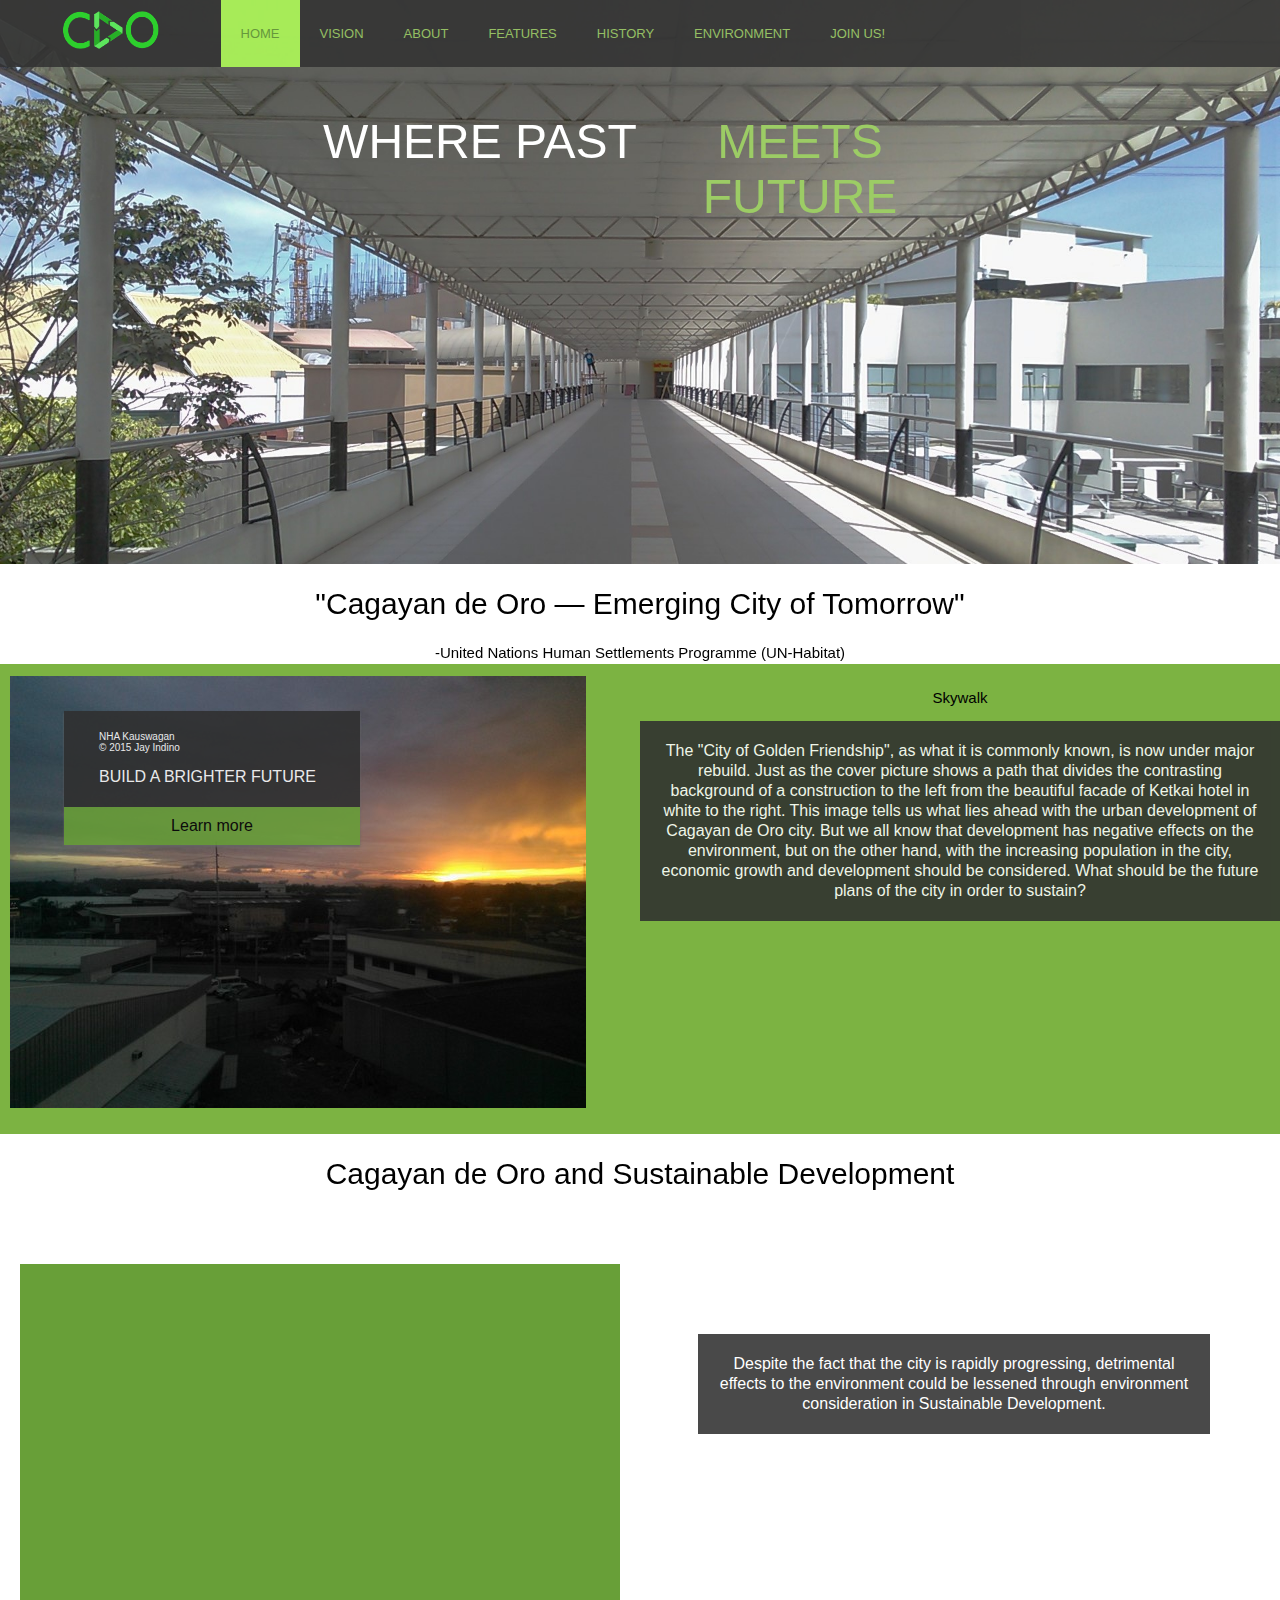
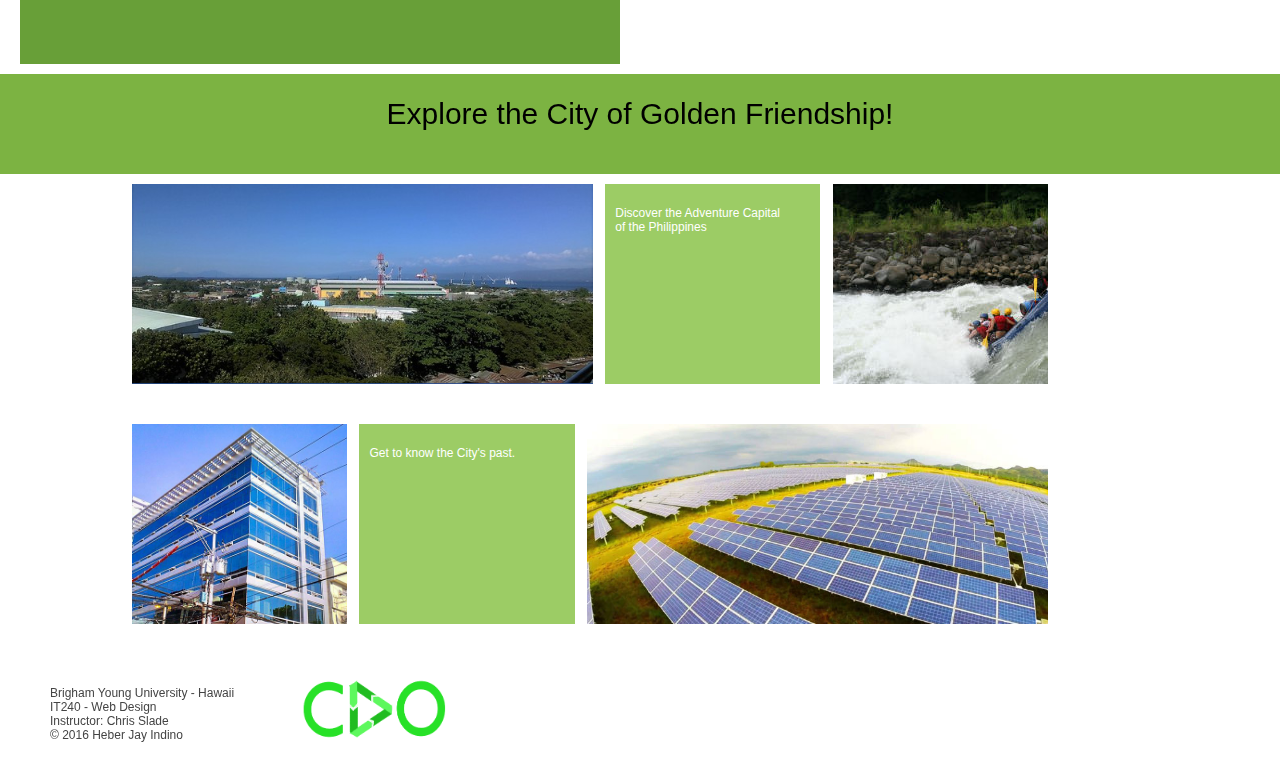
<file: index.html>
<!DOCTYPE html>
<html lang="en">
    <head>
        <title>CdO goes Green</title>
        <meta charset="utf-8">
        <link rel="stylesheet" href="style.css">
        <meta name="viewport" content="width=device-width, initial-scale=1.0">
    </head>
    <body>
        <div class="header-nav">   
            <ul>
                <li><img src="green-cdo.png" class="green-cdo" alt="logo"></li>
                <li><a class="nav-link1" href="index.html">Home</a></li>
                <li class="dropdown">
                <a href="vision.html" class="nav-link">Vision</a>
                    <div class="dropdown-content">
                      <a href="vision.html">Sustainability</a>
                      <a href="vision.html">Future Plans</a>
                    </div>
                </li>
                <li><a class="nav-link" href="about.html">About</a></li>
                <li><a class="nav-link" href="features.html">Features</a></li>
                <li class="dropdown">
                <a href="history.html" class="nav-link">History</a>
                    <div class="dropdown-content">
                      <a href="history.html">2011</a>
                      <a href="history.html">Recovery</a>
                    </div>
                </li>
                <li><a class="nav-link" href="environment.html">Environment</a></li>
                <li><a class="nav-link" href="registration_form.html">Join Us!</a></li>
            </ul>
        </div>
            <div id="path">
                <img src="path-future.jpg" alt="Ketkai" class="pathway">
            </div>
        <div class="ketkai">
            <div class="roll-in" id="box-animate-left">
                <div id="quote-left">
                    WHERE PAST
                </div>
            </div>
            <div class="roll-in" id="box-animate-right">
                <div id="quote-right">
                    MEETS FUTURE
                </div>
            </div>
        </div>
            
        <div class="cdo-accolade">
            <p class="section-header">"Cagayan de Oro — Emerging City of Tomorrow"</p>
            <p class="topic-style">-United Nations Human Settlements Programme (UN-Habitat)</p>
        </div>
        <div class="content-vision">
            <div class="sub-container">
                <img src="nha.jpg" class="content-picture" alt="NHA Kauswagan">
                <div id="info-box">
                    <h6>NHA Kauswagan</h6>
                    <h6>&copy; 2015 Jay Indino</h6>
                    <h4>Build a Brighter Future</h4>
                    <a href="vision.html">Learn more</a>
                        <div id="hidden-description">
                        <p>Dubbed as the City of Golden Friendship - Cagayan de Oro is now on the verge
                        of becoming a highly urbanized community. What should happen next?</p>
                        </div>
                </div>
            </div>
            <div class="sub-container-right">
                <p class="topic-style">Skywalk</p>
                <p class="paraform">The "City of Golden Friendship", as what it is commonly known,
                is now under major rebuild. Just as the cover picture shows a path that divides the contrasting background of
                a construction to the left from the beautiful facade of Ketkai hotel in white
                to the right. This image tells us what lies ahead with the urban development of Cagayan
                de Oro city. But we all know that development has negative effects on the environment, but
                on the other hand, with the increasing population in the city, economic growth and development
                should be considered. What should be the future plans of the city in order to sustain?</p>
            </div>
        </div>
        <div class="sustain">
            <p class="section-header">Cagayan de Oro and Sustainable Development</p>
            <div class="utube">
            <iframe class="primavera-city" width="600" height="400" src="https://www.youtube.com/embed/3WODX8fyRHA" frameborder="0" allowfullscreen></iframe>
            </div>
            <div class="para4">
            <p class="paraform">Despite the fact that the city is rapidly progressing,
            detrimental effects to the environment could be lessened
            through environment consideration in Sustainable Development.</p>
            <div class="transluscent">
            <p>Watch the Video</p>
            </div>
            </div>
        </div>
        <div class="explore">
            <p class="section-header">Explore the City of Golden Friendship!</p>
        </div>
        <div class="sustain">
            <div class="gallery">
                <div class="medium-cell1">
                    <a href="vision.html">
                        <div class="hover">
                        </div>
                    </a>
                </div>
                <div class="small-cell1">
                    <a class="cell-link" href="environment.html">
                        <p>Discover the Adventure Capital <br> of the Philippines</p>
                    </a>
                </div>
                <div class="small-cell2">
                </div>
            </div>
            <div class="gallery">
                <div class="small-cell3">
                    <a href="features.html">
                        <div class="hover">
                        </div>
                    </a>
                </div>
                <div class="small-cell4">
                    <a class="cell-link" href="history.html">
                        <p>Get to know the City's past.</p>
                    </a>
                </div>
                <div class="medium-cell2">
                    <a href="features.html">
                        <div class="hover">
                        </div>
                    </a>
                </div>
            </div>
        </div>
        <footer>
            <div class="footer">
                <p>
                Brigham Young University - Hawaii <br>
                IT240 - Web Design <br>
                Instructor: Chris Slade <br>
                &copy; 2016 Heber Jay Indino <br>
                </p>
            </div>
            <div class="footer">
            <img src="green-cdo.png" class="green-cdo1" alt="logo">
            </div>
        </footer>
    </body>
</html>
</file>
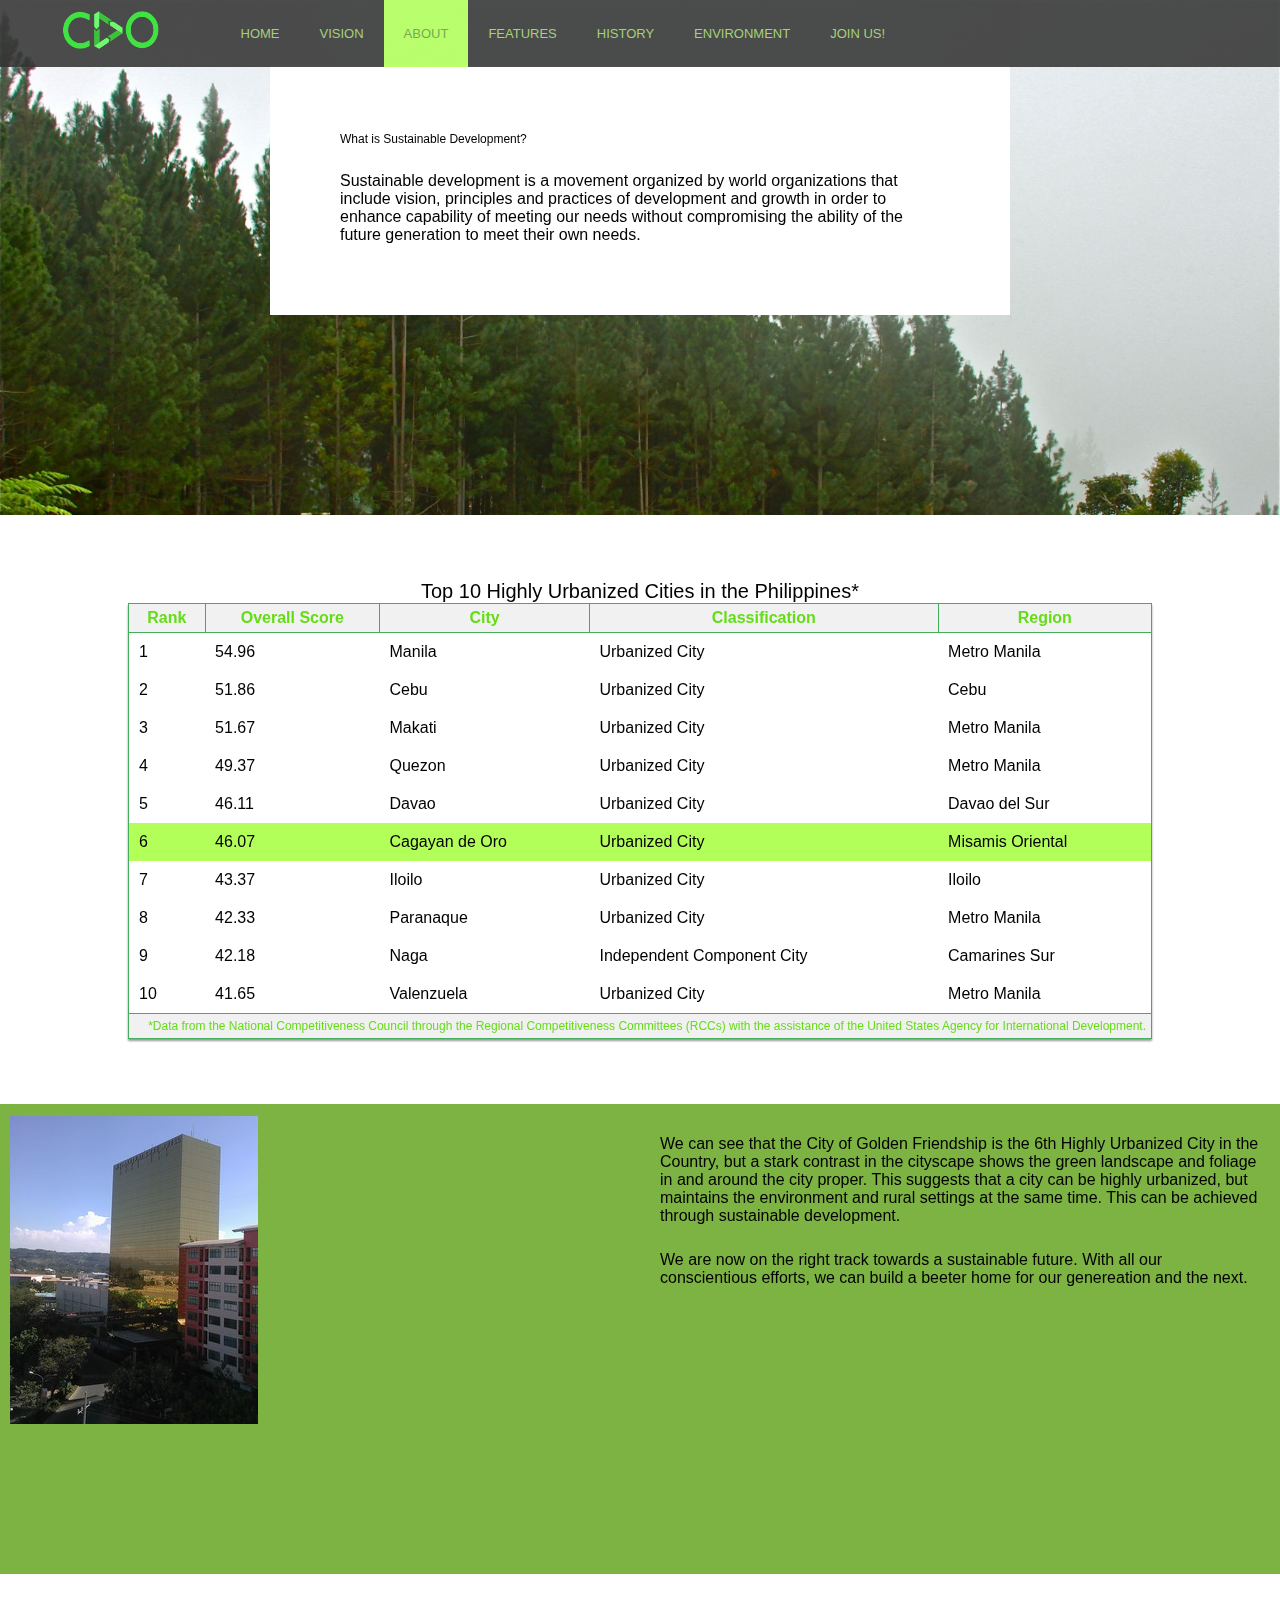
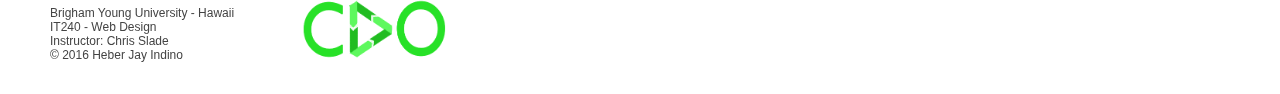
<file: about.html>
<!DOCTYPE html>
<html lang="en">
    <head>
        <title>CdO goes Green</title>
        <meta charset="utf-8">
        <link rel="stylesheet" href="style.css">
    </head>
    <body>
        <div class="header-nav">   
            <ul>
                <li><img src="green-cdo.png" class="green-cdo" alt="logo"></li>
                <li><a class="nav-link" href="index.html">Home</a></li>
                <li class="dropdown">
                <a href="vision.html" class="nav-link">Vision</a>
                    <div class="dropdown-content">
                      <a href="vision.html">Sustainability</a>
                      <a href="vision.html">Future Plans</a>
                    </div>
                </li>
                <li><a class="nav-link1" href="about.html">About</a></li>
                <li><a class="nav-link" href="features.html">Features</a></li>
                <li class="dropdown">
                <a href="history.html" class="nav-link">History</a>
                    <div class="dropdown-content">
                      <a href="history.html">2011</a>
                      <a href="history.html">Recovery</a>
                    </div>
                </li>
                <li><a class="nav-link" href="environment.html">Environment</a></li>
                <li><a class="nav-link" href="registration_form.html">Join Us!</a></li>
            </ul>
        </div>
        <div id="path">
                <img src="dahilayan.jpg" alt="Dahilayan" class="pathway">
        </div>
        <div class="body-paragraph">
            <p class="topic-head">What is Sustainable Development?</p>
            <p class="topic-body">Sustainable development is a movement organized by world organizations that
            include vision, principles and practices of development and growth in order to
            enhance capability of meeting our needs without compromising the ability
            of the future generation to meet their own needs.</p>
        </div>
        <div class="table">
            <table class="election">
                <caption>Top 10 Highly Urbanized Cities in the Philippines*</caption>
                <thead>
                    <tr>
                        <th id="name">Rank</th>
                        <th id="position">Overall Score</th>
                        <th id="party">City</th>
                        <th id="vote">Classification</th>
                        <th id="percent">Region</th>
                    </tr>
                </thead>
                <tbody>
                    <tr>
                        <td headers="name">1</td>
                        <td headers="position">54.96</td>
                        <td headers="party">Manila</td>
                        <td headers="vote">Urbanized City</td>
                        <td headers="percent">Metro Manila</td>
                    </tr>
                    <tr>
                        <td headers="name">2</td>
                        <td headers="position">51.86</td>
                        <td headers="party">Cebu</td>
                        <td headers="vote">Urbanized City</td>
                        <td headers="percent">Cebu</td>
                    </tr>
                    <tr>
                        <td headers="name">3</td>
                        <td headers="position">51.67</td>
                        <td headers="party">Makati</td>
                        <td headers="vote">Urbanized City</td>
                        <td headers="percent">Metro Manila</td>
                    </tr>
                    <tr>
                        <td headers="name">4</td>
                        <td headers="position">49.37</td>
                        <td headers="party">Quezon</td>
                        <td headers="vote">Urbanized City</td>
                        <td headers="percent">Metro Manila</td>
                    </tr>
                    <tr>
                        <td headers="name">5</td>
                        <td headers="position">46.11</td>
                        <td headers="party">Davao</td>
                        <td headers="vote">Urbanized City</td>
                        <td headers="percent">Davao del Sur</td>
                    </tr>
                    <tr>
                        <td headers="name">6</td>
                        <td headers="position">46.07</td>
                        <td headers="party">Cagayan de Oro</td>
                        <td headers="vote">Urbanized City</td>
                        <td headers="percent">Misamis Oriental</td>
                    </tr>
                    <tr>
                        <td headers="name">7</td>
                        <td headers="position">43.37</td>
                        <td headers="party">Iloilo</td>
                        <td headers="vote">Urbanized City</td>
                        <td headers="percent">Iloilo</td>
                    </tr>
                    <tr>
                        <td headers="name">8</td>
                        <td headers="position">42.33</td>
                        <td headers="party">Paranaque</td>
                        <td headers="vote">Urbanized City</td>
                        <td headers="percent">Metro Manila</td>
                    </tr>
                    <tr>
                        <td headers="name">9</td>
                        <td headers="position">42.18</td>
                        <td headers="party">Naga</td>
                        <td headers="vote">Independent Component City</td>
                        <td headers="percent">Camarines Sur</td>
                    </tr>
                    <tr>
                        <td headers="name">10</td>
                        <td headers="position">41.65</td>
                        <td headers="party">Valenzuela</td>
                        <td headers="vote">Urbanized City</td>
                        <td headers="percent">Metro Manila</td>
                    </tr>
                </tbody>
                <tfoot>
                    <tr>
                        <th colspan="5" id="total">*Data from the National
                        Competitiveness Council through the Regional Competitiveness
                        Committees (RCCs) with the assistance of the United States
                        Agency for International Development.</th>
                    </tr>
                </tfoot>
            </table>
        </div>
        <div class="content-vision">
            <div class="sub-container-right">
            <p class="topic-body">We can see that the City of Golden Friendship is the 6th Highly Urbanized City
            in the Country, but a stark contrast in the cityscape shows the green
            landscape and foliage in and around the city proper. This suggests that a city can
            be highly urbanized, but maintains the environment and rural settings at the same time. This can be
            achieved through sustainable development.</p>
            <p class="topic-body">We are now on the right track towards a sustainable future.
            With all our conscientious efforts, we can build a beeter home for our genereation and the next.</p>
            </div>
            <div class="sub-container">
            <img src="hotel.jpg" alt="Limketkai Luxe Hotel" class="content-picture">
            </div>
        </div>
        
        <footer>
            <div class="footer">
                <p>
                Brigham Young University - Hawaii <br>
                IT240 - Web Design <br>
                Instructor: Chris Slade <br>
                &copy; 2016 Heber Jay Indino <br>
                </p>
            </div>
            <div class="footer">
            <img src="green-cdo.png" class="green-cdo1" alt="logo">
            </div>
        </footer>
    </body>
</html>
</file>
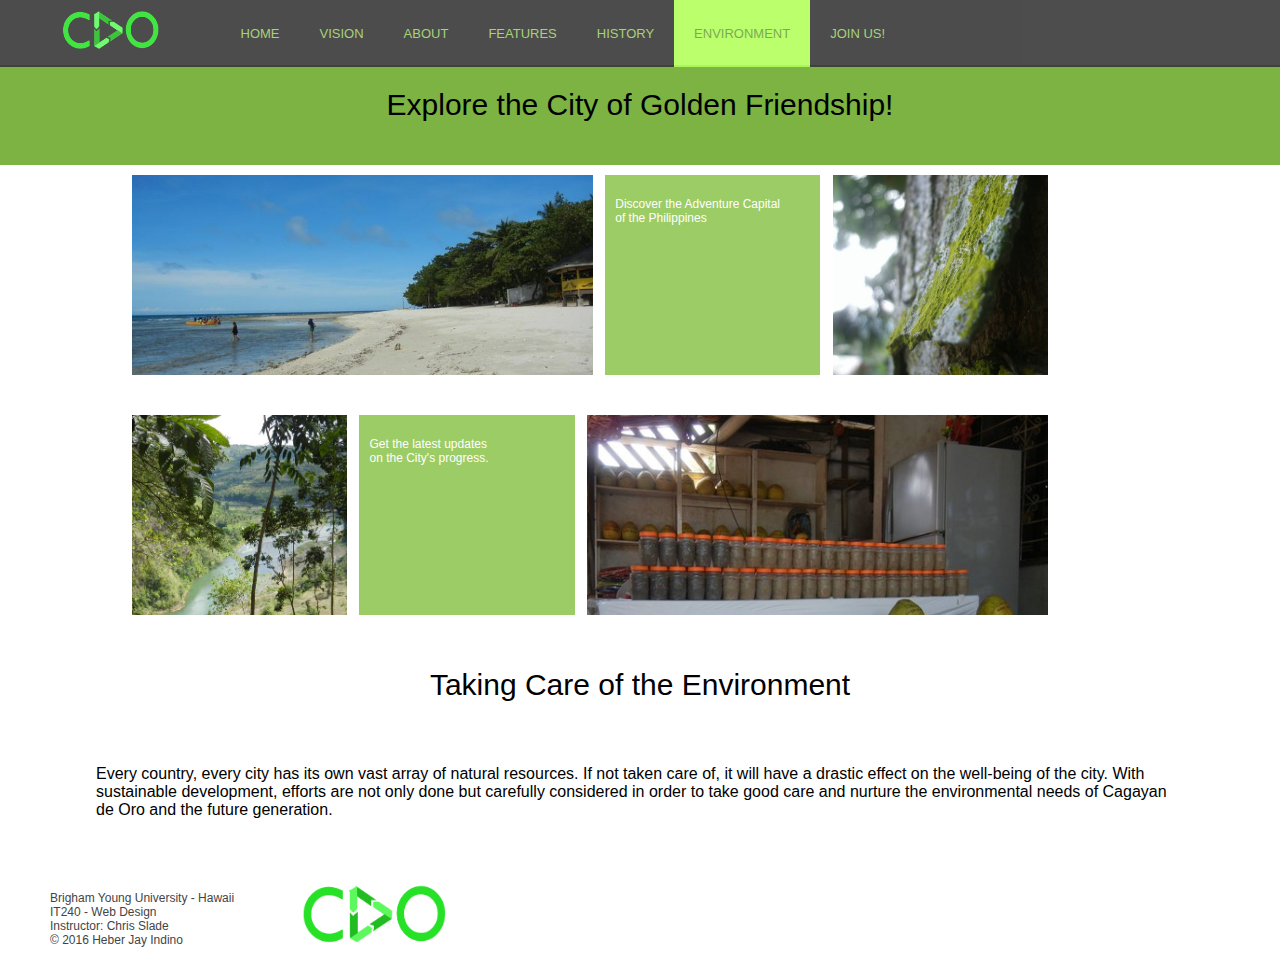
<file: environment.html>
<!DOCTYPE html>
<html lang="en">
    <head>
        <title>CdO goes Green</title>
        <meta charset="utf-8">
        <link rel="stylesheet" href="style.css">
    </head>
    <body>
        <div class="header-nav">   
            <ul>
                <li><img src="green-cdo.png" class="green-cdo" alt="logo"></li>
                <li><a class="nav-link" href="index.html">Home</a></li>
                <li class="dropdown">
                <a href="vision.html" class="nav-link">Vision</a>
                    <div class="dropdown-content">
                      <a href="vision.html">Sustainability</a>
                      <a href="vision.html">Future Plans</a>
                    </div>
                </li>
                <li><a class="nav-link" href="about.html">About</a></li>
                <li><a class="nav-link" href="features.html">Features</a></li>
                <li class="dropdown">
                <a href="history.html" class="nav-link">History</a>
                    <div class="dropdown-content">
                      <a href="history.html">2011</a>
                      <a href="history.html">Recovery</a>
                    </div>
                </li>
                <li><a class="nav-link1" href="environment.html">Environment</a></li>
                <li><a class="nav-link" href="registration_form.html">Join Us!</a></li>
            </ul>
        </div>
        <div class="explore1">
            <p class="section-header">Explore the City of Golden Friendship!</p>
        </div>
        <div class="gallery">
            <div class="medium-cell3"></div>
            <div class="small-cell1">
                <a class="cell-link" href="http://itsmorefuninthephilippines.com/cagayan-de-oro/">
                    <p>Discover the Adventure Capital <br> of the Philippines</p>
                </a>
            </div>
            <div class="small-cell5">
                <a class="cell-link" href="http://www.cdopedia.com/cdo-places/new-discover-water-falls-cagayan-de-oro-sinulom-falls">
                    <div class="hover">
                    </div>
                </a>
            </div>
        </div>
        <div class="gallery">
            <div class="small-cell6"></div>
            <div class="small-cell4">
                <a class="cell-link" href="http://www.cdodev.com/category/construction/">
                    <p>Get the latest updates <br> on the City's progress.</p>
                </a>
            </div>
            <div class="medium-cell4"></div>
        </div>
        <div class="sustain">
            <p class="section-header">Taking Care of the Environment</p>
            <p class="sentence">
                Every country, every city has its own vast array of natural resources. If not taken
                care of, it will have a drastic effect on the well-being of the city. With sustainable
                development, efforts are not only done but carefully considered in order to take good care and
                nurture the environmental needs of Cagayan de Oro and the future generation.
            </p>
        </div>
        <footer>
            <div class="footer">
                <p>
                Brigham Young University - Hawaii <br>
                IT240 - Web Design <br>
                Instructor: Chris Slade <br>
                &copy; 2016 Heber Jay Indino <br>
                </p>
            </div>
            <div class="footer">
            <img src="green-cdo.png" class="green-cdo1" alt="logo">
            </div>
        </footer>
    </body>
</html>
</file>
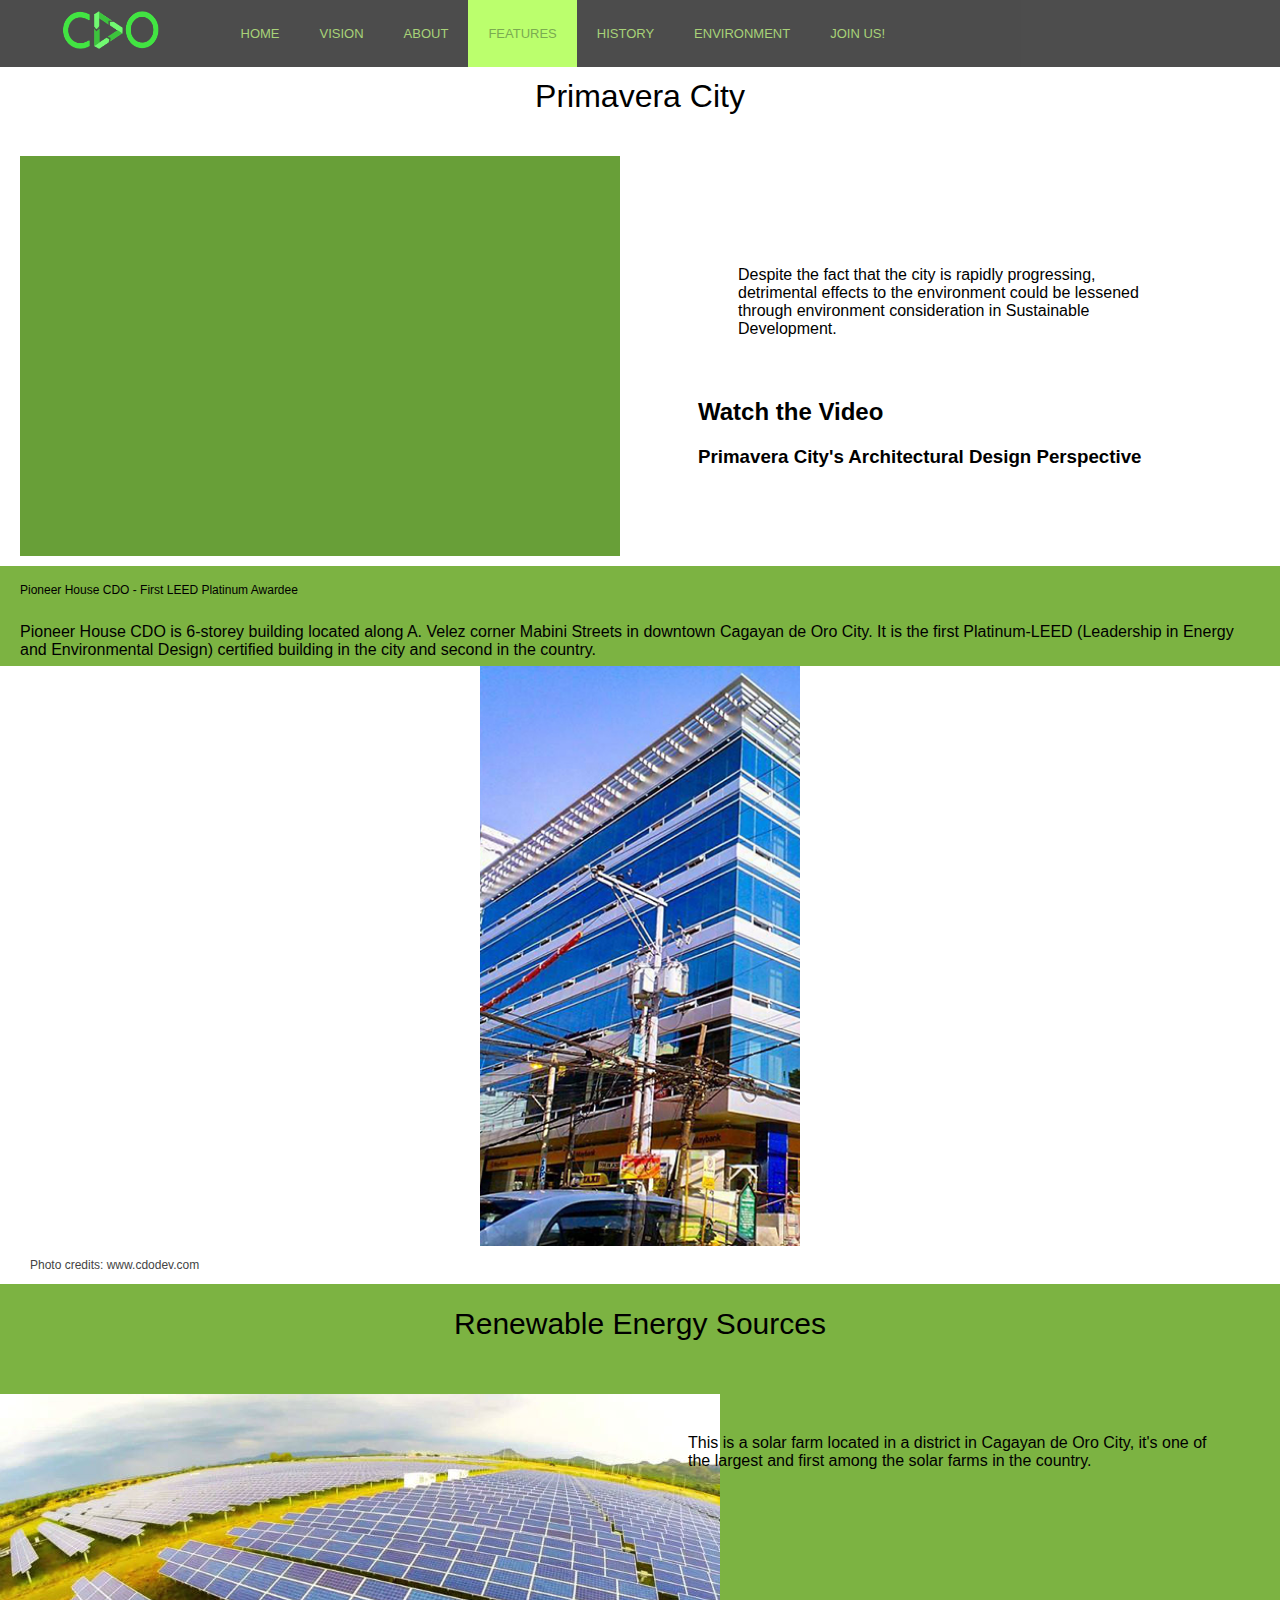
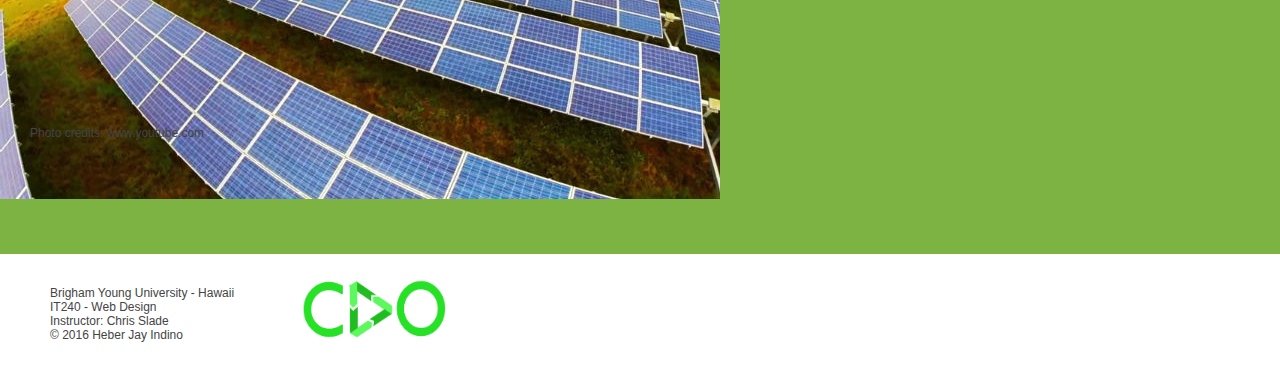
<file: features.html>
<!DOCTYPE html>
<html lang="en">
    <head>
        <title>CdO goes Green</title>
        <meta charset="utf-8">
        <link rel="stylesheet" href="style.css">
    </head>
    <body>
        <div class="header-nav">   
            <ul>
                <li><img src="green-cdo.png" class="green-cdo" alt="logo"></li>
                <li><a class="nav-link" href="index.html">Home</a></li>
                <li class="dropdown">
                <a href="vision.html" class="nav-link">Vision</a>
                    <div class="dropdown-content">
                      <a href="vision.html">Sustainability</a>
                      <a href="vision.html">Future Plans</a>
                    </div>
                </li>
                <li><a class="nav-link" href="about.html">About</a></li>
                <li><a class="nav-link1" href="features.html">Features</a></li>
                <li class="dropdown">
                <a href="history.html" class="nav-link">History</a>
                    <div class="dropdown-content">
                      <a href="history.html">2011</a>
                      <a href="history.html">Recovery</a>
                    </div>
                </li>
                <li><a class="nav-link" href="environment.html">Environment</a></li>
                <li><a class="nav-link" href="registration_form.html">Join Us!</a></li>
            </ul>
        </div>
        <div class="sustain1">
            <p id="para3">Primavera City</p>
            <div class="utube">
            <iframe class="primavera-city" width="600" height="400" src="https://www.youtube.com/embed/a2F79gEzJCQ" frameborder="0" allowfullscreen></iframe>
            </div>
            <div class="para4">
            <p class="sentence">Despite the fact that the city is rapidly progressing,
            detrimental effects to the environment could be lessened
            through environment consideration in Sustainable Development.</p>
            <div id="para5">
                <h2>Watch the Video</h2>
                <h3>Primavera City's Architectural Design Perspective</h3>
            </div>
            </div>
        </div>
        <div class="explore">
                <p class="topic-head">Pioneer House CDO - First LEED Platinum Awardee</p>
                <p class="topic-body">Pioneer House CDO is 6-storey building located along A. Velez corner Mabini Streets in downtown Cagayan de Oro City.
                It is the first Platinum-LEED (Leadership in Energy and Environmental Design) certified building in the city and second in the country.</p>
        </div>
        <div class="leed">
        </div>
        <div class="footer">
                <p>Photo credits: www.cdodev.com</p>
        </div>
        <div class="explore">
            <p class="section-header">Renewable Energy Sources</p>
        </div>
        <div class="content-vision">
            <div class="sub-container">
                <img src="solar.jpg" alt="Solar Farm">
            </div>
            <div class="sub-container-right">
                <p class="sentence">
                    This is a solar farm located in a district in Cagayan de Oro City, it's one of the largest and first
                    among the solar farms in the country.
                </p>
            </div>
            <div class="footer">
                <p>Photo credits: www.youtube.com</p>
            </div>
        </div>
        <footer>
            <div class="footer">
                <p>
                Brigham Young University - Hawaii <br>
                IT240 - Web Design <br>
                Instructor: Chris Slade <br>
                &copy; 2016 Heber Jay Indino <br>
                </p>
            </div>
            <div class="footer">
            <img src="green-cdo.png" class="green-cdo1" alt="logo">
            </div>
        </footer>
    </body>
</html>
</file>
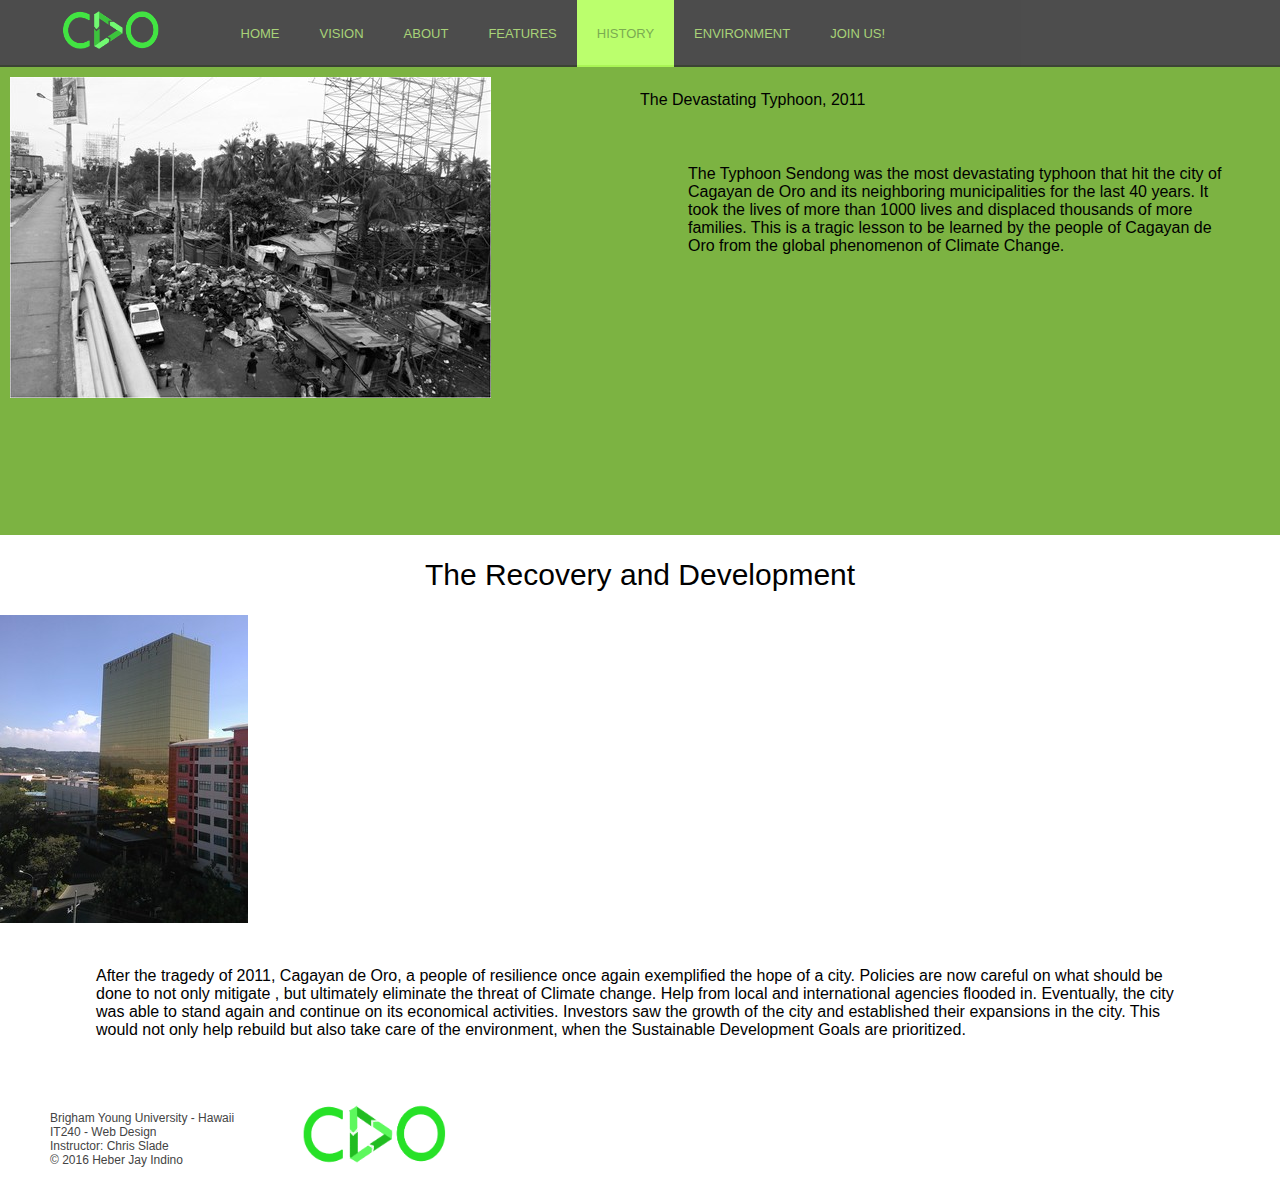
<file: history.html>
<!DOCTYPE html>
<html lang="en">
    <head>
        <title>CdO goes Green</title>
        <meta charset="utf-8">
        <link rel="stylesheet" href="style.css">
    </head>
    <body>
        <div class="header-nav">   
            <ul>
                <li><img src="green-cdo.png" class="green-cdo" alt="logo"></li>
                <li><a class="nav-link" href="index.html">Home</a></li>
                <li class="dropdown">
                <a href="vision.html" class="nav-link">Vision</a>
                    <div class="dropdown-content">
                      <a href="vision.html">Sustainability</a>
                      <a href="vision.html">Future Plans</a>
                    </div>
                </li>
                <li><a class="nav-link" href="about.html">About</a></li>
                <li><a class="nav-link" href="features.html">Features</a></li>
                <li class="dropdown">
                <a href="history.html" class="nav-link1">History</a>
                    <div class="dropdown-content">
                      <a href="history.html">2011</a>
                      <a href="history.html">Recovery</a>
                    </div>
                </li>
                <li><a class="nav-link" href="environment.html">Environment</a></li>
                <li><a class="nav-link" href="registration_form.html">Join Us!</a></li>
            </ul>
        </div>
        <div class="content-vision1">
            <div class="sub-container">
                <img src="sendong.jpg" class="content-picture" alt="Sendong Aftermath">
            </div>
            <div class="sub-container-right">
                <p id="topic-style">The Devastating Typhoon, 2011</p>
                <p class="sentence">The Typhoon Sendong was the most devastating typhoon that hit the city of Cagayan de Oro
                and its neighboring municipalities for the last 40 years. It took the lives of more than 1000 lives and displaced
                thousands of more families. This is a tragic lesson to be learned by the people of Cagayan de Oro
                from the global phenomenon of Climate Change.</p>
            </div>
        </div>
        <div class="sustain">
            <p class="section-header">The Recovery and Development</p>
            <img src="hotel.jpg" alt="Ketkai Luxe hotel">
            <p class="sentence">After the tragedy of 2011, Cagayan de Oro, a people of resilience once again
            exemplified the hope of a city. Policies are now careful on what should be done to not only mitigate
            , but ultimately eliminate the threat of Climate change. Help from local and international agencies
            flooded in. Eventually, the city was able to stand again and continue on its economical activities.
            Investors saw the growth of the city and established their expansions in the city. This would not only
            help rebuild but also take care of the environment, when the Sustainable Development Goals are prioritized.</p>
        </div>
        <footer>
            <div class="footer">
                <p>
                Brigham Young University - Hawaii <br>
                IT240 - Web Design <br>
                Instructor: Chris Slade <br>
                &copy; 2016 Heber Jay Indino <br>
                </p>
            </div>
            <div class="footer">
            <img src="green-cdo.png" class="green-cdo1" alt="logo">
            </div>
        </footer>
    </body>
</html>
</file>
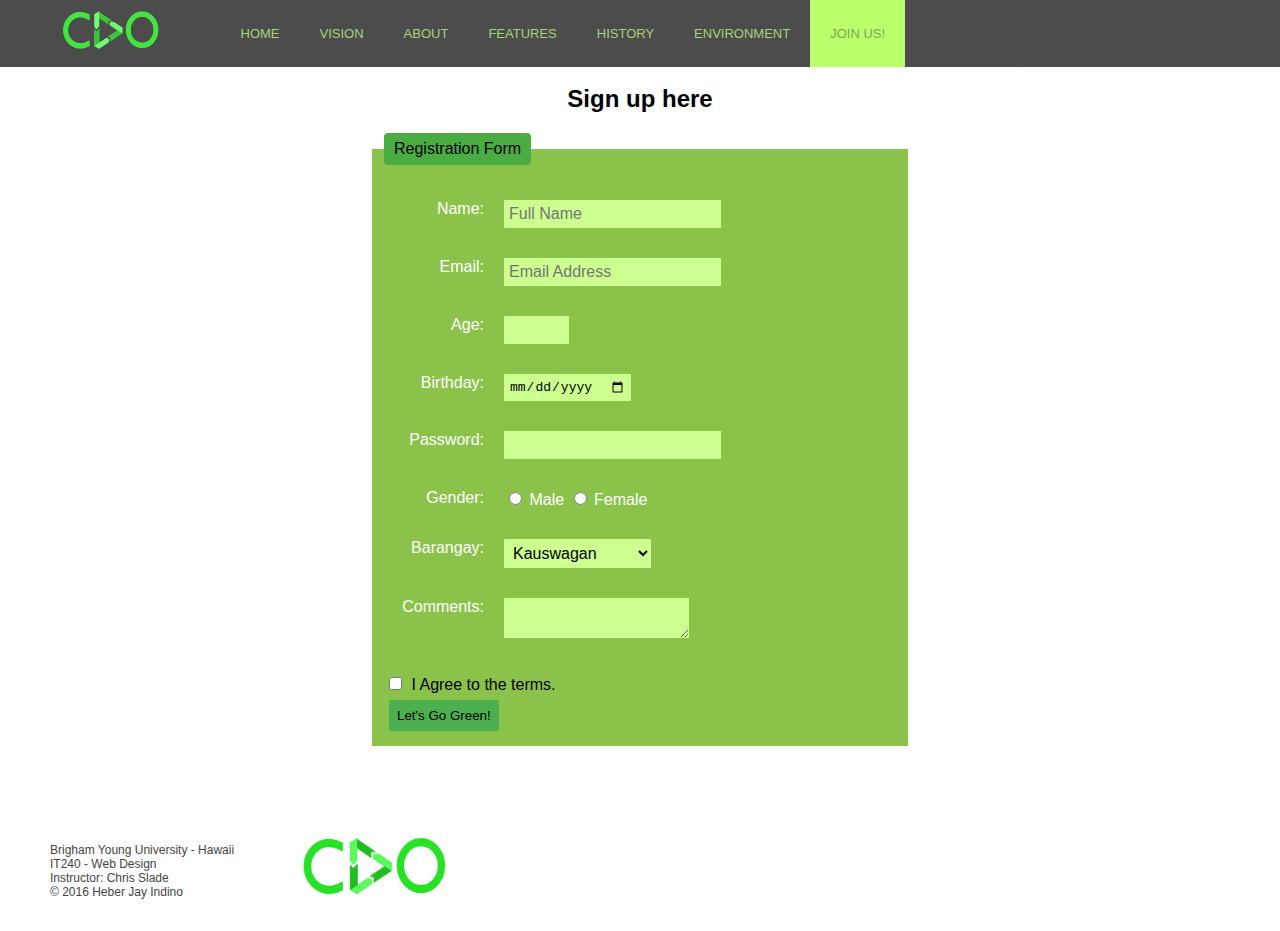
<file: registration_form.html>
<!DOCTYPE html>
<html lang="en">
    <head>
        <title>CdO goes Green</title>
        <meta charset="utf-8">
        <link rel="stylesheet" href="style.css">
    </head>
    <body>
        <div class="header-nav">   
            <ul>
                <li><img src="green-cdo.png" class="green-cdo" alt="logo"></li>
                <li><a class="nav-link" href="index.html">Home</a></li>
                <li class="dropdown">
                <a href="vision.html" class="nav-link">Vision</a>
                    <div class="dropdown-content">
                      <a href="vision.html">Sustainability</a>
                      <a href="vision.html">Future Plans</a>
                    </div>
                </li>
                <li><a class="nav-link" href="about.html">About</a></li>
                <li><a class="nav-link" href="features.html">Features</a></li>
                <li class="dropdown">
                <a href="history.html" class="nav-link">History</a>
                    <div class="dropdown-content">
                      <a href="history.html">2011</a>
                      <a href="history.html">Recovery</a>
                    </div>
                </li>
                <li><a class="nav-link" href="environment.html">Environment</a></li>
                <li><a class="nav-link1" href="registration_form.html">Join Us!</a></li>
            </ul>
        </div>
        <div class="table1">
            <h2 id="form-sign">Sign up here</h2>
            <form action="formproc.php" method="post" autocomplete="off">
                <fieldset>
                    <legend>Registration Form</legend>
                    <div class="form-row">
                        <label for="field1">Name:</label>
                        <input type="text" id="field1" name="name" placeholder="Full Name">
                    </div>
                    <div class="form-row">
                        <label for="email">Email:</label>
                        <input type="email" id="email" name="email" placeholder="Email Address" required>
                    </div>
                    <div class="form-row">
                        <label for="age">Age:</label>
                        <input type="number" id="age" name="age" min="18" max="99">
                    </div>
                    <div class="form-row">
                        <label for="age">Birthday:</label>
                        <input type="date" id="birthday" name="birthday">
                    </div>
                    <div class="form-row">
                        <label for="password">Password:</label>
                        <input type="password" name="password" id="password">
                    </div>
                    <div class="form-row">
                        <label for="gender">Gender:</label>
                        <input type="radio" name="gender" value="male"> Male
                        <input type="radio" name="gender" value="female"> Female
                    </div>
                    <div class="form-row">
                        <label for="local">Barangay:</label>
                        <select id="local" name="local">
                            <option value="CA">Carmen</option>
                            <option value="KA" selected>Kauswagan</option>
                            <option value="MA">Macanhan</option>
                            <option value="BU">Bulua</option>
                            <option value="CU">Cugman</option>
                            <option value="UR">Urban Barangay</option>
                        </select>
                    </div>
                    <div class="form-row">
                        <label for="comments">Comments: </label>
                        <textarea id="comments" name="comments"></textarea>
                    </div>
                    <div class="radio-row">
                        <label>
                            <input type="checkbox" name="agree"> I Agree to the terms.
                        </label>
                    </div>
                    <div class="radio-row">
                        <input type="submit" value="Let's Go Green!">
                    </div>
                </fieldset>
            </form>
        </div>
        
        <footer>
            <div class="footer">
                <p>
                Brigham Young University - Hawaii <br>
                IT240 - Web Design <br>
                Instructor: Chris Slade <br>
                &copy; 2016 Heber Jay Indino <br>
                </p>
            </div>
            <div class="footer">
            <img src="green-cdo.png" class="green-cdo1" alt="logo">
            </div>
        </footer>
    </body>
</html>
</file>
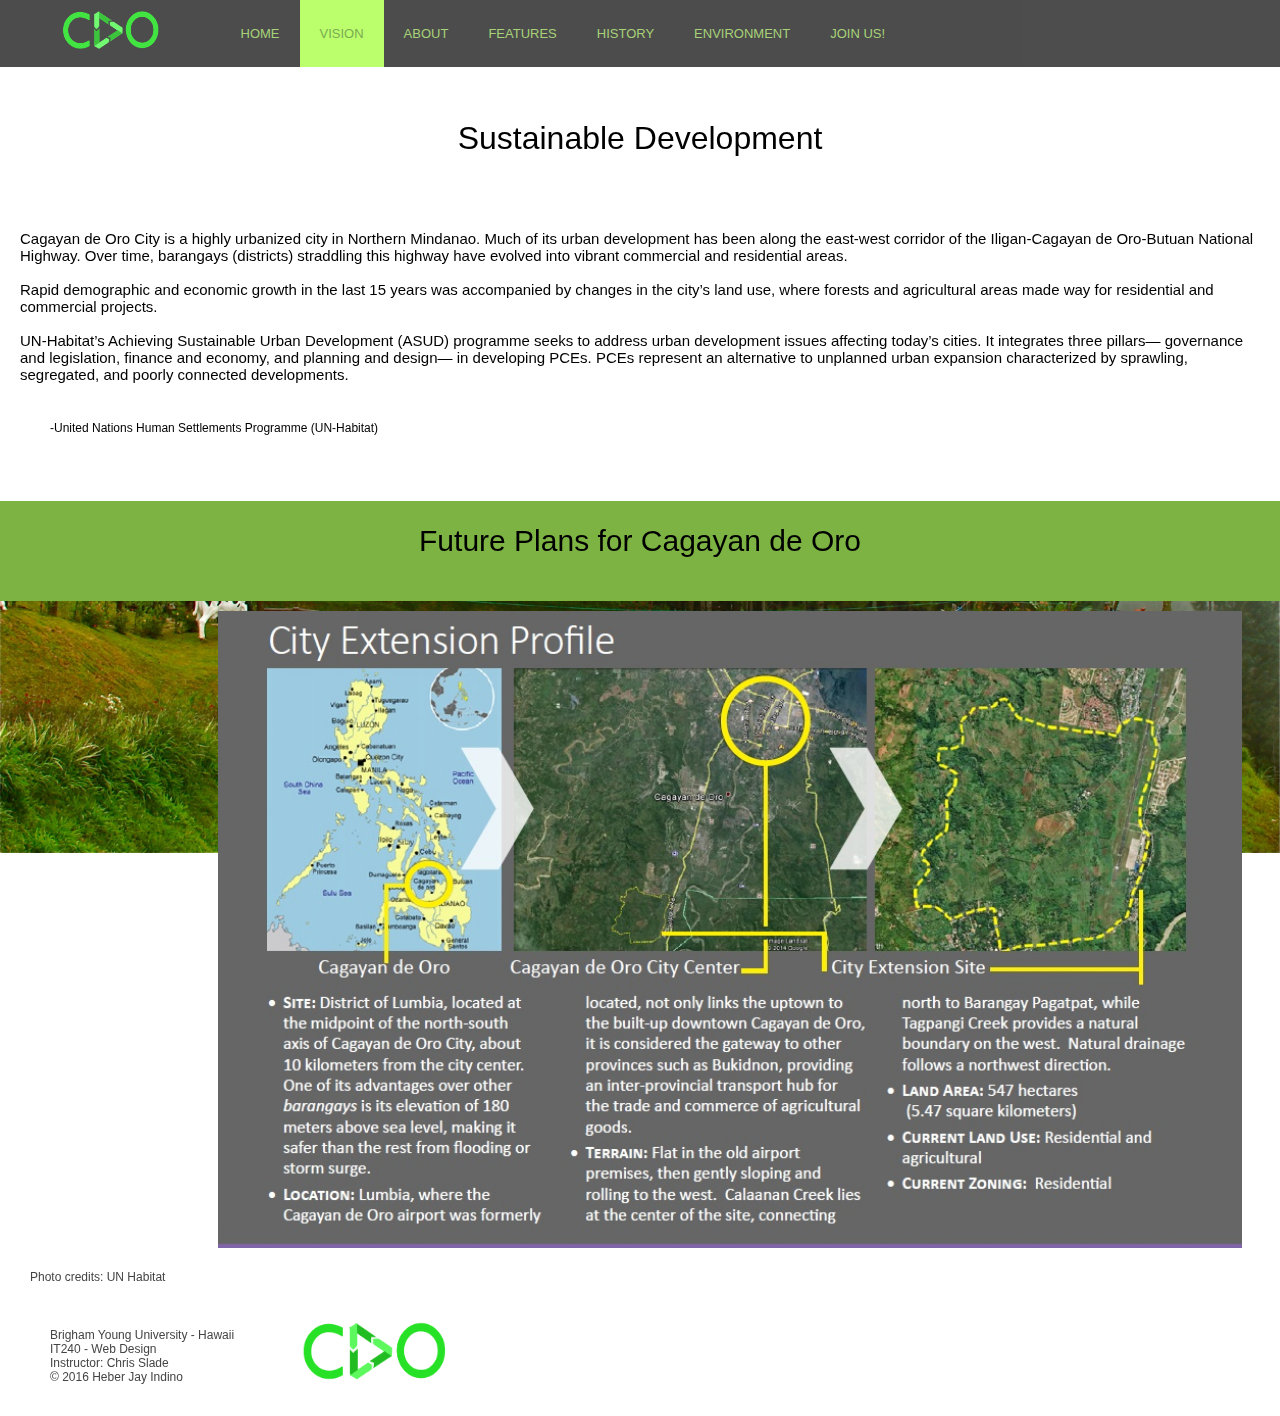
<file: vision.html>
<!DOCTYPE html>
<html lang="en">
    <head>
        <title>CdO goes Green</title>
        <meta charset="utf-8">
        <link rel="stylesheet" href="style.css">
    </head>
    <body>
        <div class="header-nav">   
            <ul>
                <li><img src="green-cdo.png" class="green-cdo" alt="logo"></li>
                <li><a class="nav-link" href="index.html">Home</a></li>
                <li class="dropdown">
                <a href="vision.html" class="nav-link1">Vision</a>
                    <div class="dropdown-content">
                      <a href="vision.html">Sustainability</a>
                      <a href="vision.html">Future Plans</a>
                    </div>
                </li>
                <li><a class="nav-link" href="about.html">About</a></li>
                <li><a class="nav-link" href="features.html">Features</a></li>
                <li class="dropdown">
                <a href="history.html" class="nav-link">History</a>
                    <div class="dropdown-content">
                      <a href="history.html">2011</a>
                      <a href="history.html">Recovery</a>
                    </div>
                </li>
                <li><a class="nav-link" href="environment.html">Environment</a></li>
                <li><a class="nav-link" href="registration_form.html">Join Us!</a></li>
            </ul>
        </div>
        <div id="path">
                <img src="dahilayan.jpg" alt="Dahilayan" class="pathway">
        </div>
        <div class="table">
                <h4>Sustainable Development</h4>
                <p>Cagayan de Oro City is a highly urbanized city in Northern Mindanao. Much of its
            urban development has been along the east-west corridor of the Iligan-Cagayan de
            Oro-Butuan National Highway. Over time, barangays (districts) straddling this
            highway have evolved into vibrant commercial and residential areas.<br><br>
            Rapid demographic and economic growth in the last 15 years was accompanied
            by changes in the city’s land use, where forests and agricultural areas made
            way for residential and commercial projects.<br><br>
            UN-Habitat’s Achieving Sustainable Urban Development (ASUD) programme seeks
            to address urban development issues affecting today’s cities. It integrates
            three pillars— governance and legislation, finance and economy, and planning
            and design— in developing PCEs. PCEs represent an alternative to unplanned urban
            expansion characterized by sprawling, segregated, and poorly connected
            developments.</p>
            <span class="paragraph">-United Nations Human Settlements Programme (UN-Habitat)</span>
        </div>    
            <div class="explore">
                <p class="section-header">Future Plans for Cagayan de Oro</p>
            </div>
            <img src="mapa.jpg" alt="Map" class="map">
            <div class="footer">
                <p>Photo credits: UN Habitat</p>
            </div>
        
        <footer>
            <div class="footer">
                <p>
                Brigham Young University - Hawaii <br>
                IT240 - Web Design <br>
                Instructor: Chris Slade <br>
                &copy; 2016 Heber Jay Indino <br>
                </p>
            </div>
            <div class="footer">
            <img src="green-cdo.png" class="green-cdo1" alt="logo">
            </div>
        </footer>
    </body>
</html>
</file>
<file: style.css>
body {
    font-family: "Segoe UI", sans-serif;
    margin: 0;
    padding: 0;
    overflow-x: hidden;
}
.green-cdo {
    height: 40px;
    width: auto;
    margin: 10px 60px;
}
.header-nav {
    height: auto;
    width: 100%;
    padding: 0;
    margin: 0;
    position: fixed;
    top: 0;
    opacity: 0.875;
    z-index: 1000;
}
.header-nav ul {
    background-color: #333;
}
/*Body Paragraph*/
.body-paragraph {
    width: 50%;
    height: auto;
    padding: 50px;
    margin-top: 65px;
    margin-left: auto;
    margin-right: auto;
    margin-bottom: 200px;
    background-color: #FFF;
}
.body-box {
    width: 50%;
    height: auto;
    padding: 50px;
    margin-top: 65px;
    margin-left: auto;
    margin-right: auto;
    background-color: #43a047;
    color: white;
    z-index: 1000;
}
.topic-head {
    font-size: 12px;
    font-weight: 500;
    padding: 5px 20px;
}
.topic-body {
    font-weight: 100;
    padding: 5px 20px;
}
/*Dropdown*/
ul {
    list-style-type: none;
    margin: 0;
    padding: 0;
    overflow: hidden;
    background-color: #FFF;
}

li {
    float: left;
}
.nav-link1 {
    background-color: #b2ff59;
    color: #689f38;
    display: inline-block;
    text-align: center;
    padding: 26px 20px;
    text-decoration: none;
    font-size: 13px;
    text-transform: uppercase;
}
.nav-link {
    display: inline-block;
    color: #9ccc65;
    text-align: center;
    padding: 26px 20px;
    text-decoration: none;
    font-size: 13px;
    text-transform: uppercase;
    transition: background 0.2s ease-in;
}
.nav-link:hover, .dropbtn {
    background-color: #b2ff59;
    color: #689f38;
}

.dropdown {
    display: inline-block;  
}

.dropdown-content {
    display: none;
    position: absolute;
    background-color: #f9f9f9;
    min-width: 160px;
    box-shadow: 0px 8px 16px 0px rgba(0,0,0,0.2);
}
.dropdown-content a {
    font-size: 13px;
    color: #689f38;
    padding: 3px 16px;
    text-decoration: none;
    display: block;
    text-align: left;
}

.dropdown-content a:hover {
    background-color: #b2ff59;
    color: #41b035;
}

.dropdown:hover .dropdown-content {
    display: block;
}
/*Content of the page*/

.paragraph {
    padding: 40px 50px;
}

.pathway {
    max-width: 100%;
    height: auto;
    z-index: -550;
}
#path {
    position: fixed;
    top: 0;
    float: inherit;
    z-index: -1000;
}
.ketkai {
    position: static;
    margin-top: 64px;
    height: 500px;
    width: 100%;
    z-index: -540;
}
.roll-in {
    display: block;
    margin: 0;
    padding: 0;
}
/*LEFT QUOTATION*/
#box-animate-left {
    float: left;
    width: 50%;
    height: 100%;
    position: relative;
    animation: mymove 3s 1;
}

@keyframes mymove {
    from {left: -500px;}
    to {left: 0px;}
}

#quote-left {
    position: absolute;
    left: 50%;
    top: 10%;
    width: 50%;
    text-align: center;
    font-size: 3em;
    font-weight: 100;
    color: white;
}

/*RIGHT QUOTATION*/
#box-animate-right {
    float: right;
    width:50%;
    height: 100%;
    position: relative;
    animation: mymove-1 3s 1;
}

@keyframes mymove-1 {
    from {right: -500px;}
    to {right: 0px;}
}

#quote-right {
    position: absolute;
    right: 50%;
    top: 10%;
    width: 50%;
    text-align: center;
    font-size: 3em;
    font-weight: 100;
    color: #9ccc65;
}
.cdo-accolade {
    display: inline-block;
    width: 100%;
    height: 100px;
    background: #FFF;
}
.section-header {
    font-size: 30px;
    font-weight: 100;
    text-align: center;
    padding: 0;
    line-height: 20px;
}
.topic-style {
    font-family: inherit;
    font-size: 15px;
    font-weight: 100;
    text-align: center;
}

/*CONTAINERS*/
.content-vision {
    position: relative;
    margin: 0;
    font-weight: 100;
    padding: 10px 0;
    background-color:#7cb342;
    height: 450px;
}
.content-vision1 {
    position: relative;
    margin: 0;
    font-weight: 100;
    margin-top: 65px;
    padding: 10px 0;
    background-color:#7cb342;
    height: 450px;
}
.content-picture {
    max-width: 100%;
    height: auto;
    margin: 2px 10px;
}
.sub-container {
    float: left;
    width: 50%;
    height: 320px;
    margin: 0;
    padding: 0;
}
.sub-container-right {
    float: right;
    width: 50%;
    height: 320px;
    margin: 0;
    padding: 0;
}
#info-box {
    position: absolute;
    left: 5%;
    top: 10%;
    width: 20%;
    height: 20%;
    padding: 20px;
    background-color: #2f2f2f;
    opacity: 0.875;
    box-shadow: 0px 2px 2px #666;
    transition: height 0.5s;
}
#info-box h6 {
    font-size: 10px;
    font-weight: 100;
    margin: 0 15px;
    color: #FFF;
}
#info-box h4 {
    font-size: 1em;
    font-weight: 400;
    text-transform: uppercase;
    padding: 15px;
    color: #FFF;
    margin: 0;
}
#info-box a {
    color: #FFF;
    text-decoration: none;
    background-color: #689f38;
    color: #000;
    padding: 10px 0;
    position: absolute;
    left: 0px;
    bottom: 0px;
    width: 100%;
    text-align: center;
}
#info-box:hover {
    height: 70%;
}
#info-box a:hover {
    background-color: #9ccc65;
    opacity: 1;
    color: #FFF;
}
#hidden-description {
    display: none;
    font-size: 15px;
    margin-top: 40px;
}
#info-box:hover #hidden-description {
    display: block;
    color: #FFF;
}

.sustain {
    display: inline-block;
    width: 100%;
    height: auto;
    background: #FFF;
    margin: 0;
}
.sustain1 {
    display: inline-block;
    width: 100%;
    height: auto;
    background: #FFF;
    margin: 66px 0 0 0;
}
#para3 {
    font-family: "Segoe UI Light", sans-serif;
    font-size: 2em;
    text-align: center;
    padding-top: 20px;
    margin: 0;
    line-height: 20px;
}
.sentence {
    padding: 40px;
    width: 85%;
    margin: auto;
}
.paraform {
    background-color: #2f2f2f;
    color: #FFF;
    opacity: 0.875;
    font-size: 1em;
    text-align: center;
    padding: 20px;
    margin: 0;
    line-height: 20px;
}
.utube {
    position: relative;
    margin: 50px 0 10px 20px;
    float: left;
    width: 600px;
    height: 400px;
    background-color: #689f38;
    transition: width 0.5s;
}
.utube:hover {
    width: 100%;
}
.para4 {
    position: absolute;
    right: 20px;
    margin-top: 120px;
    margin-right: 50px;
    float: right;
    width: 40%;
    z-index: 200;
}
.transluscent {
    color: #FFF;
}
/*GALLERY*/
.gallery {
    width: 80%;
    min-height: 220px;
    display: block;
    margin: auto;
    padding: 10px;
    position: relative;
    background-color: #FFF;
}
.medium-cell1 {
    width: 45%;
    height: 200px;
    background-image: url(must.jpg);
    background-size: 100%;
    background-position: 0 -60px;
    margin: 0 4px;
    display: inline-block;
    transition: 0.5s;
}
.medium-cell1:hover {
    opacity: 0.7;
}
.small-cell1 {
    width: 21%;
    height: 200px;
    background-color: #9ccc65;
    margin: 0 4px;
    display: inline-block;
    transition: 0.5s;
}
.small-cell1:hover {
    background-color: #689f38;
}
.cell-link {
    text-decoration: none;
    color: white;
    font-weight: 500;
    font-size: 12px;
    position: absolute;
    vertical-align: middle;
    padding: 10px;
}
.small-cell2 {
    width: 21%;
    height: 200px;
    background-color: #9ccc65;
    margin: 0 4px;
    display: inline-block;
    background-image: url(raft.jpg);
}
.small-cell3 {
    width: 21%;
    height: 200px;
    background-color: #9ccc65;
    margin: 0 4px;
    display: inline-block;
    background-image: url(day.jpg);
    background-size: cover;
    transition: 0.3s;
}
.small-cell3:hover {
    background-image: url(night.jpg);
}
.small-cell4 {
    width: 21%;
    height: 200px;
    background-color: #9ccc65;
    margin: 0 4px;
    display: inline-block;
    transition: 0.5s;
}
.small-cell4:hover {
    background-color: #689f38;
}
.medium-cell2 {
    width: 45%;
    height: 200px;
    background-image: url(solar.jpg);
    background-size: cover;
    margin: 0 4px;
    display: inline-block;
    transition: 0.5s;
}
.medium-cell2:hover {
    opacity: 0.7;
}
.medium-cell3 {
    width: 45%;
    height: 200px;
    background-image: url(dagat.jpg);
    background-size: cover;
    background-position: 0 -60px;
    margin: 0 4px;
    display: inline-block;
    transition: 0.5s;
}
.medium-cell3:hover {
    background-position: 0 -80px;
}
.medium-cell4 {
    width: 45%;
    height: 200px;
    background-image: url(mercado.jpg);
    background-size: 100%;
    margin: 0 4px;
    display: inline-block;
    transition: 0.5s;
}
.medium-cell4:hover {
    background-position: 0 -60px;
}
.small-cell5 {
    width: 21%;
    height: 200px;
    background-color: #9ccc65;
    margin: 0 4px;
    display: inline-block;
    background-image: url(kahoy.JPG);
    background-size: cover;
}
.small-cell5:hover {
    opacity: 0.7;
}
.hover {
    width: 100%;
    height: 100%;
}

.small-cell6 {
    width: 21%;
    height: 200px;
    background-color: #9ccc65;
    margin: 0 4px;
    display: inline-block;
    background-image: url(suba.jpg);
    background-size: cover;
    transition: 0.5s;
}
.small-cell6:hover {
    background-position: 0 -60px;
}

.green-cdo1 {
    height: 60px;
    width: auto;
}
.explore {
    display: inline-block;
    height: 100px;
    width: 100%;
    background-color: #7cb342;
}
.explore1 {
    margin-top: 65px;
    display: inline-block;
    height: 100px;
    width: 100%;
    background-color: #7cb342;
}
.leed {
    width: 25%;
    min-height: 580px;
    margin: auto;
    background-image: url(day.jpg);
    background-size: cover;
    transition: 0.5s;
}
.leed:hover {
    background-image: url(night.jpg);
}
/*TABLES information*/
.election {
    position: relative;
    border: 1px solid #43ad5c;
    box-shadow: 0px 2px 2px #999;
    width: 80%;
    margin: auto;
    border-spacing: 0;
    border-collapse: collapse;
}
.election th {
    padding: 5px;
    border: thin solid #43ad5c;
    background-color: #f1f1f1;
    color: #64dd17;
}
.election td {
    text-align: left;
    padding: 10px;
}
tbody tr:nth-of-type(6) {
    background-color: #b2ff59;
}
#total {
    text-align: right;
    font-size: 12px;
    font-weight: 100;
}
.table {
    background-color: #FFF;
    margin: auto;
    padding: 65px 0;
}
.table h4 {
    position: relative;
    font-size: 2em;
    font-weight: 100;
    padding: 20px 0;
    line-height: 20px;
    text-align: center;
}
.table p {
    font-size: 15px;
    text-align: left;
    padding: 20px;
}
.table span {
    font-family: inherit;
    font-size: 12px;
    font-weight: 100;
    text-align: left;
}
caption {
    font-weight: 400;
    font-size: 20px;
}
.map {
    display: block;
    width: 80%;
    margin: 0 17%;
    padding: 10px 0;
}
/*Footer*/

.footer {
    display: inline-block;
    padding: 0 30px;
}
.footer p {    
    font-size: 12px;
    color: #444;
}
footer {
    background-color: #FFF;
    clear: both;
    margin: 0;
    padding: 20px;
    height: auto;
}

/*Registration Forms*/
.table1 {
    padding: 65px;
    width: 50%;
    margin: auto;
}
header, #form-sign {
    text-align: center;
}
form fieldset {
    background-color: #8bc34a;
    width: 80%;
    margin: auto;
    border: none;
}
form legend {
    background-color: #49ad42;
    padding: 7px 10px;
    border-radius: 4px;
}
.form-row {
    margin: 30px 0;
    color: #fff;
    border: none;
}
.form-row label {
    float: left;
    display: block;
    width: 100px;
    text-align: right;
    padding-right: 20px;
}
.form-row input, .form-row textarea, .form-row select {
    padding: 5px;
    font-size: 1em;
    background-color: #ccff90;
    border: none;
}
.form-row input:focus, .form-row textarea:focus {
    background-color: #FFF;
    color: #000;
}
.radio-row input{
    background-color: #4caf50;
    border: none;
    padding: 8px;
    margin: 5px;
}
.radio-row input:hover {
    background-color: #69f0ae;
    color: #009900;
}


/*FOR MOBILE DEVICES*/
@media only screen and (max-width: 480px) {
li {
    float:none;
    display: block;
   }
}
</file>
